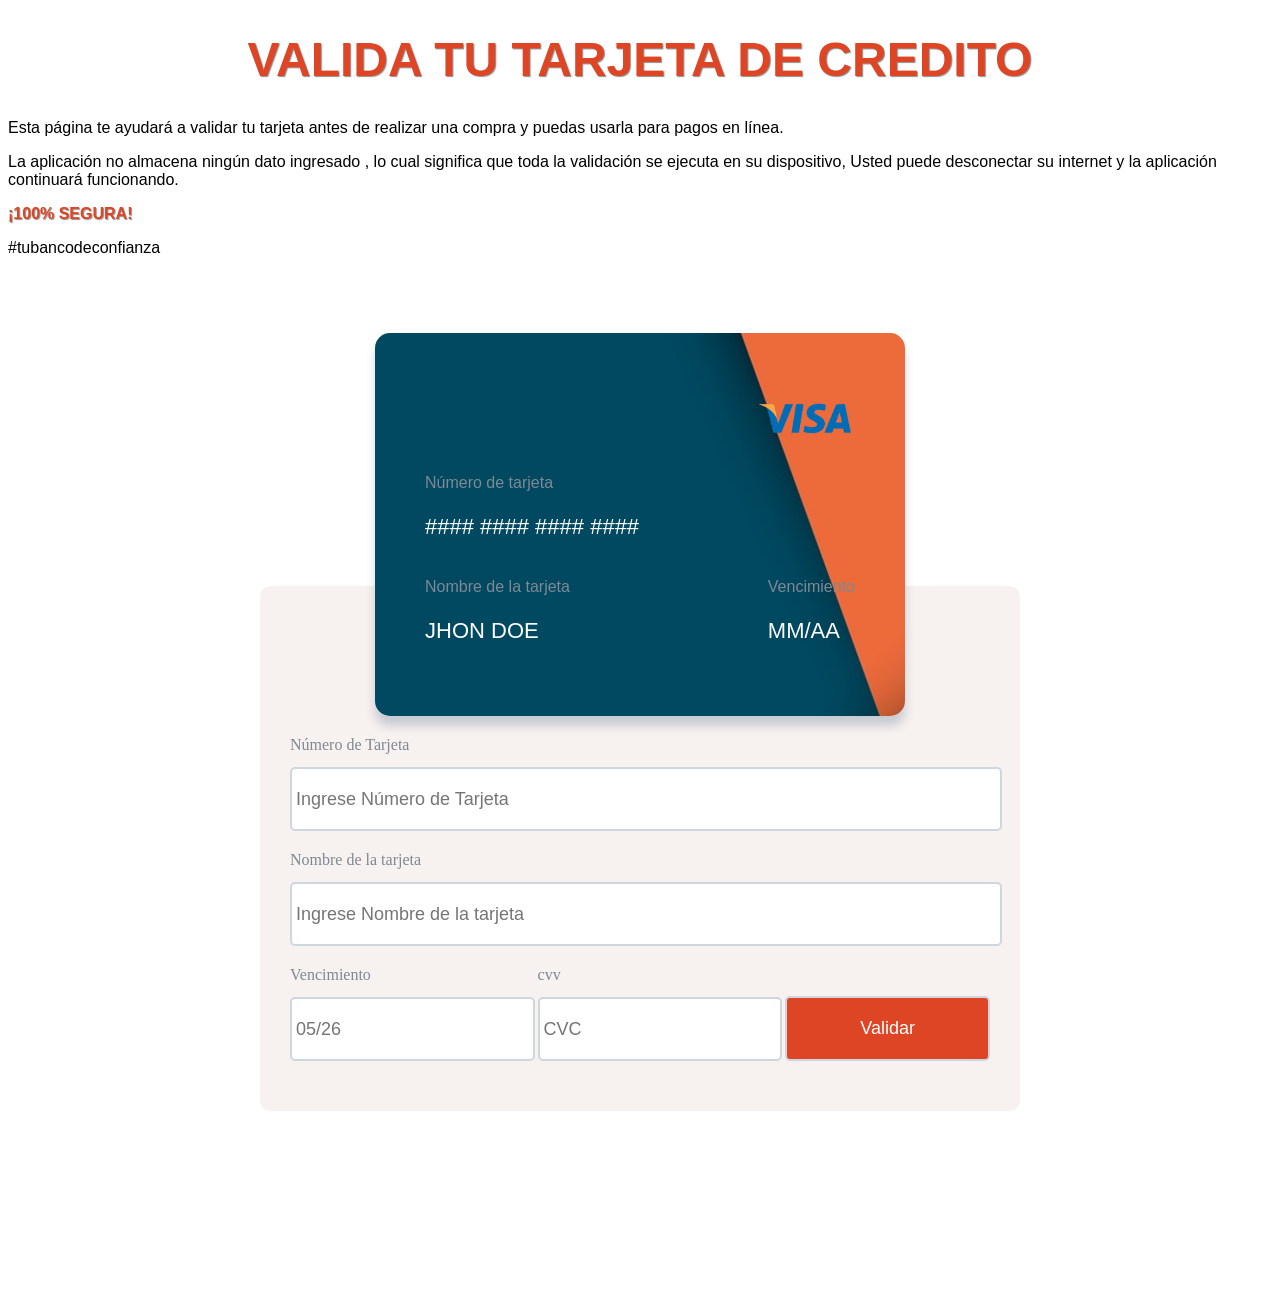
<file: index.html>
<!DOCTYPE html>
<html>
  <head>
    <meta charset="utf-8">
    <title>Tarjeta de crédito válida</title>
    <link rel="stylesheet" href="style.css" />
  </head>
  <body>
   
    <main>
      <h1>Valida tu Tarjeta de Credito</h1>
      <p>Esta página te ayudará a validar tu tarjeta antes de realizar una compra y puedas usarla para pagos en línea.</p>
      <p>La aplicación no almacena ningún dato ingresado , lo cual significa que toda la validación se ejecuta en su dispositivo, Usted puede desconectar su internet y la aplicación continuará funcionando.</p>
      <p class="segura"> ¡100% segura!</p>
      <p class="banco">#tubancodeconfianza</p>


      <div class="contenido1">
        <section class=" tarjeta" id="tarjeta">
         <div class="delantera">
        <div class="logo">
          <img src="img/visa.png" alt="">
        </div>
           <div class= "datosuno">
       <div class="datos" id="numerodetarjeta">
       <p class="label">Número de tarjeta</p>
       <p class="numero"> #### #### #### ####</p>
       </div>
  <div class="flexbox">
    <div class="datos" id="nombredetarjeta">
   <p class="label">Nombre de la tarjeta</p>
  <p class="nombre"> Jhon Doe</p>
</div>
<div class=" datos" id="vencimiento">
  <p class= "label"> Vencimiento</p>
  <p class="expiracion"><span class="mes">MM</span>/<span class="year">AA</span></p></div>
</div>
</div>
</div>

<div class="trasera">
<div class="datosuno">
<div class="datos" id="cvv">
  <p class="label">ccv</p>
  <p class="ccv"></p>
</div>
<p class="leyenda">Esta tarjeta ha sido emitida y debera ser devuelta cuando este lo solicte.Esta tarjeta es intrasferible y su uso se rige por las estipulaciones del contrato firmado entre el titular y el banco.</p>
<a href="#" class="link-banco">www.tubanco.com</a>
</div>
</div>
</section>

<div class="formulario" id="formulario">
<div class = "Tajeta1">
  <label for="numerodetarjeta">Número de Tarjeta</label>
  <input type="text" id="númerodetarjeta" name="tarjeta" placeholder="Ingrese Número de Tarjeta" size="20" maxlength="16" autocomplete="off"><br></div>
  <div class="Tarjeta3">
  <label for="nombredelatarjeta">Nombre de la tarjeta</label>
  <input type="text" id="nombredelatarjeta" name="nombre" placeholder="Ingrese Nombre de la tarjeta" size="20"><br>
  </div>
  <div class="flexbox1">
<div class = "Expira">
  <label for="selectMes">Vencimiento</label>
  <input type="string" id="fecha" name="fecha" placeholder="05/26" size="8"><br></div>
<div class ="CVV">
  <label for="inputCVV">cvv</label>
  <input type="string" id="cvc" name="cvc" placeholder="CVC" size="9" maxlength="3"><br></div>
  <button id="validar">Validar</button>
 </div>
  
</div>
</div>
</main>
    
    <script src="index.js" type="module"></script>
  </body>
</html>
</file>
<file: style.css>
.contenido1{
width: 90%;
max-width: 1000px;
padding: 50px 30px;
margin: auto;
display: flex;
flex-direction: column;
align-items: center;
} 
.tarjeta{
width:100%;
max-width: 550px;
position: relative;
background-size: contain;
transition:.3s ease all;
transform: rotateY(0deg);
transform-style: preserve-3d;
backface-visibility: hidden;
cursor: pointer;
z-index:2;
}
.tarjeta.active {
    transform: rotatey(180deg);
}

.delantera{
padding: 50px;
background:url(img/fondo.jpg);
margin: 10px;
    border-radius: 15px;
    min-height: 220px;
    display: flex;
    flex-direction: column;
    justify-content: space-between;
    box-shadow: 0 10px 10px 0 rgba(90, 116, 148, 0.3)
    ;

 }
 .logo{
	text-align: right;
	min-height: 50px;
}
.logo img {
	width: 100%;
	height: 100%;
	object-fit: cover;
	max-width: 100px;
}

 .expiracion{
    color: #fff;
    font-size:22px ;
    text-transform: uppercase;
    }
    .numero{
        color: #fff;
        font-size:22px ;
        text-transform: uppercase;
        }
    .nombre{
        color: #fff;
        font-size:22px ;
        text-transform: uppercase;
        }
    
    
    
    /*.delantera.logo{
    text-align:right;
    min-height: 50px;
    
    }
    .delantera.logo img {
        width: 20% ;
        height: 20%;
        max-width: 80 px;
    }*/
    .label{
    font-size: 16px;
    color: #7d8994;
    margin-bottom: 5px;
    }
    
    .flexbox{
    display: flex;
    justify-content: space-between;
    }
 .trasera{
padding: 50px;
background:url(img/fondo.jpg);
position: absolute;
top:0;
transform: rotateY(180deg);
backface-visibility: hidden;
margin: 10px;
border-radius: 15px;
min-height: 220px;
max-width: 450px;
margin: 10px;
display: flex;
flex-direction: column;
justify-content: space-between;
box-shadow: 0 10px 10px 0 rgba(90, 116, 148, 0.3);
}
     .cvv{
    line-height: 24px;
    justify-content: end;
     }
    #cvv{
    width: 30px;
    background: #fff;
    height: 20px;
    color:black;
    padding: 15px;
    text-align: center;
 }
.leyenda{
    
    line-height: 24px;
}
.link-banco{
    font-size: 14px;
    color:#fff;
    }

p {
    font-family: sans-serif;

}
h1 {
    text-align:center;
    font-size: 3em;
    text-transform: uppercase;
    font-family: verdana, sans-serif;
    font-weight: bold;
    color:#DE4525;
    text-shadow: 1px 1px 1px #919191;
  }


input {
    margin-top: 0.5rem;
}
input:placeholder {
opacity: .5;
}
.formulario{
background:#F7F1EF;
width: 100%;
max-width: 700px;
padding:150px 30px 30px 30px;
border-radius: 10px;
position: relative;
top:-140px;
}
label{
    display: block;
    color:#7d8994;
    margin-bottom: 5px;
    font-size: 16px;}
input{
border:2px solid #CED6E0;
font-size: 18px;
height: 50px;
width: 100%;
padding: 5px 4px;
transition: .3s ease all;
border-radius: 5px;
margin-bottom: 20px;
}
button{
        border:2px solid #CED6E0;
        background-color:#DE4525;
        color:#fff;
        font-size: 18px;
        justify-content: center;
        height: 65px;
        width: 80%;
        padding: 8px 12px;
        transition: .3s ease all;
        border-radius: 5px;
        display:block;
        margin-top: 30px ;
}

input:hover{
border: 2px solid #93BDED;
}
input:focus {
outline: rgba(4, 4, 4,);
box-shadow: 1px 7px 10px -5px rgba(90, 116, 148, 0.3);
}
.flexbox1{
display: flex;
justify-content: space-between;
}
.Expira{
width: 100%;
}
.CVV{
width:100%;
margin-left: 15px;
}
button{
margin-left: 15px;
}
p{
text-align:left;
}
.banco{
text-align:left;
}
.segura{
font-size: 1em;
text-transform: uppercase;
font-family: verdana, sans-serif;
font-weight: bold;
color:#DE4525;
text-shadow: 1px 1px 1px #919191;
}
</file>
<file: src/style.css>
.contenido1{
width: 90%;
max-width: 1000px;
padding: 50px 30px;
margin: auto;
display: flex;
flex-direction: column;
align-items: center;
} 
.tarjeta{
width:100%;
max-width: 550px;
position: relative;
background-size: contain;
transition:.3s ease all;
transform: rotateY(0deg);
transform-style: preserve-3d;
backface-visibility: hidden;
cursor: pointer;
z-index:2;
}
.tarjeta.active {
    transform: rotatey(180deg);
}

.delantera{
padding: 50px;
background:url(img/fondo.jpg);
margin: 10px;
    border-radius: 15px;
    min-height: 220px;
    display: flex;
    flex-direction: column;
    justify-content: space-between;
    box-shadow: 0 10px 10px 0 rgba(90, 116, 148, 0.3)
    ;

 }
 .logo{
	text-align: right;
	min-height: 50px;
}
.logo img {
	width: 100%;
	height: 100%;
	object-fit: cover;
	max-width: 100px;
}

 .expiracion{
    color: #fff;
    font-size:22px ;
    text-transform: uppercase;
    }
    .numero{
        color: #fff;
        font-size:22px ;
        text-transform: uppercase;
        }
    .nombre{
        color: #fff;
        font-size:22px ;
        text-transform: uppercase;
        }
    
    
    
    /*.delantera.logo{
    text-align:right;
    min-height: 50px;
    
    }
    .delantera.logo img {
        width: 20% ;
        height: 20%;
        max-width: 80 px;
    }*/
    .label{
    font-size: 16px;
    color: #7d8994;
    margin-bottom: 5px;
    }
    
    .flexbox{
    display: flex;
    justify-content: space-between;
    }
 .trasera{
padding: 50px;
background:url(img/fondo.jpg);
position: absolute;
top:0;
transform: rotateY(180deg);
backface-visibility: hidden;
margin: 10px;
border-radius: 15px;
min-height: 220px;
max-width: 450px;
margin: 10px;
display: flex;
flex-direction: column;
justify-content: space-between;
box-shadow: 0 10px 10px 0 rgba(90, 116, 148, 0.3);
}
     .cvv{
    line-height: 24px;
    justify-content: end;
     }
    #cvv{
    width: 30px;
    background: #fff;
    height: 20px;
    color:black;
    padding: 15px;
    text-align: center;
 }
.leyenda{
    
    line-height: 24px;
}
.link-banco{
    font-size: 14px;
    color:#fff;
    }

p {
    font-family: sans-serif;

}
h1 {
    text-align:center;
    font-size: 3em;
    text-transform: uppercase;
    font-family: verdana, sans-serif;
    font-weight: bold;
    color:#DE4525;
    text-shadow: 1px 1px 1px #919191;
  }


input {
    margin-top: 0.5rem;
}
input:placeholder {
opacity: .5;
}
.formulario{
background:#F7F1EF;
width: 100%;
max-width: 700px;
padding:150px 30px 30px 30px;
border-radius: 10px;
position: relative;
top:-140px;
}
label{
    display: block;
    color:#7d8994;
    margin-bottom: 5px;
    font-size: 16px;}
input{
border:2px solid #CED6E0;
font-size: 18px;
height: 50px;
width: 100%;
padding: 5px 4px;
transition: .3s ease all;
border-radius: 5px;
margin-bottom: 20px;
}
button{
        border:2px solid #CED6E0;
        background-color:#DE4525;
        color:#fff;
        font-size: 18px;
        justify-content: center;
        height: 65px;
        width: 80%;
        padding: 8px 12px;
        transition: .3s ease all;
        border-radius: 5px;
        display:block;
        margin-top: 30px ;
}

input:hover{
border: 2px solid #93BDED;
}
input:focus {
outline: rgba(4, 4, 4,);
box-shadow: 1px 7px 10px -5px rgba(90, 116, 148, 0.3);
}
.flexbox1{
display: flex;
justify-content: space-between;
}
.Expira{
width: 100%;
}
.CVV{
width:100%;
margin-left: 15px;
}
button{
margin-left: 15px;
}
p{
text-align:left;
}
.banco{
text-align:left;
}
.segura{
font-size: 1em;
text-transform: uppercase;
font-family: verdana, sans-serif;
font-weight: bold;
color:#DE4525;
text-shadow: 1px 1px 1px #919191;
}
</file>
